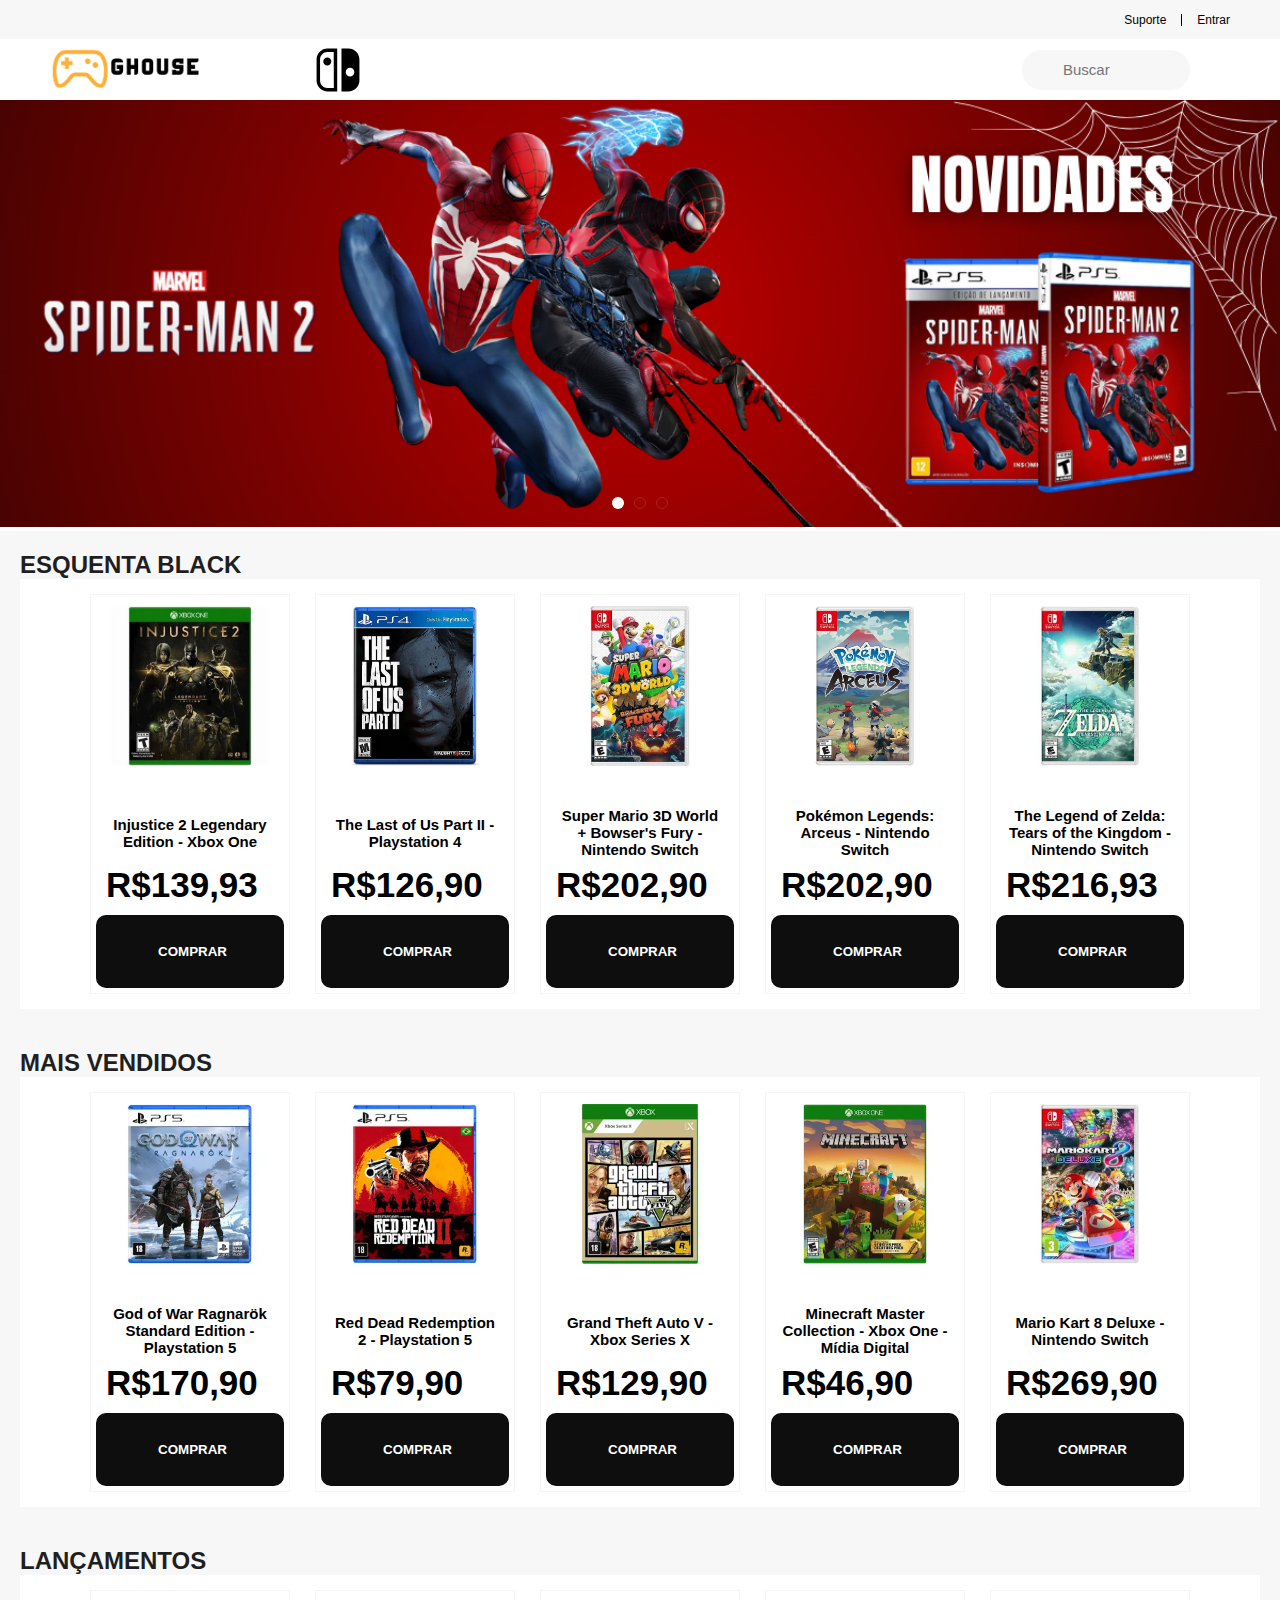
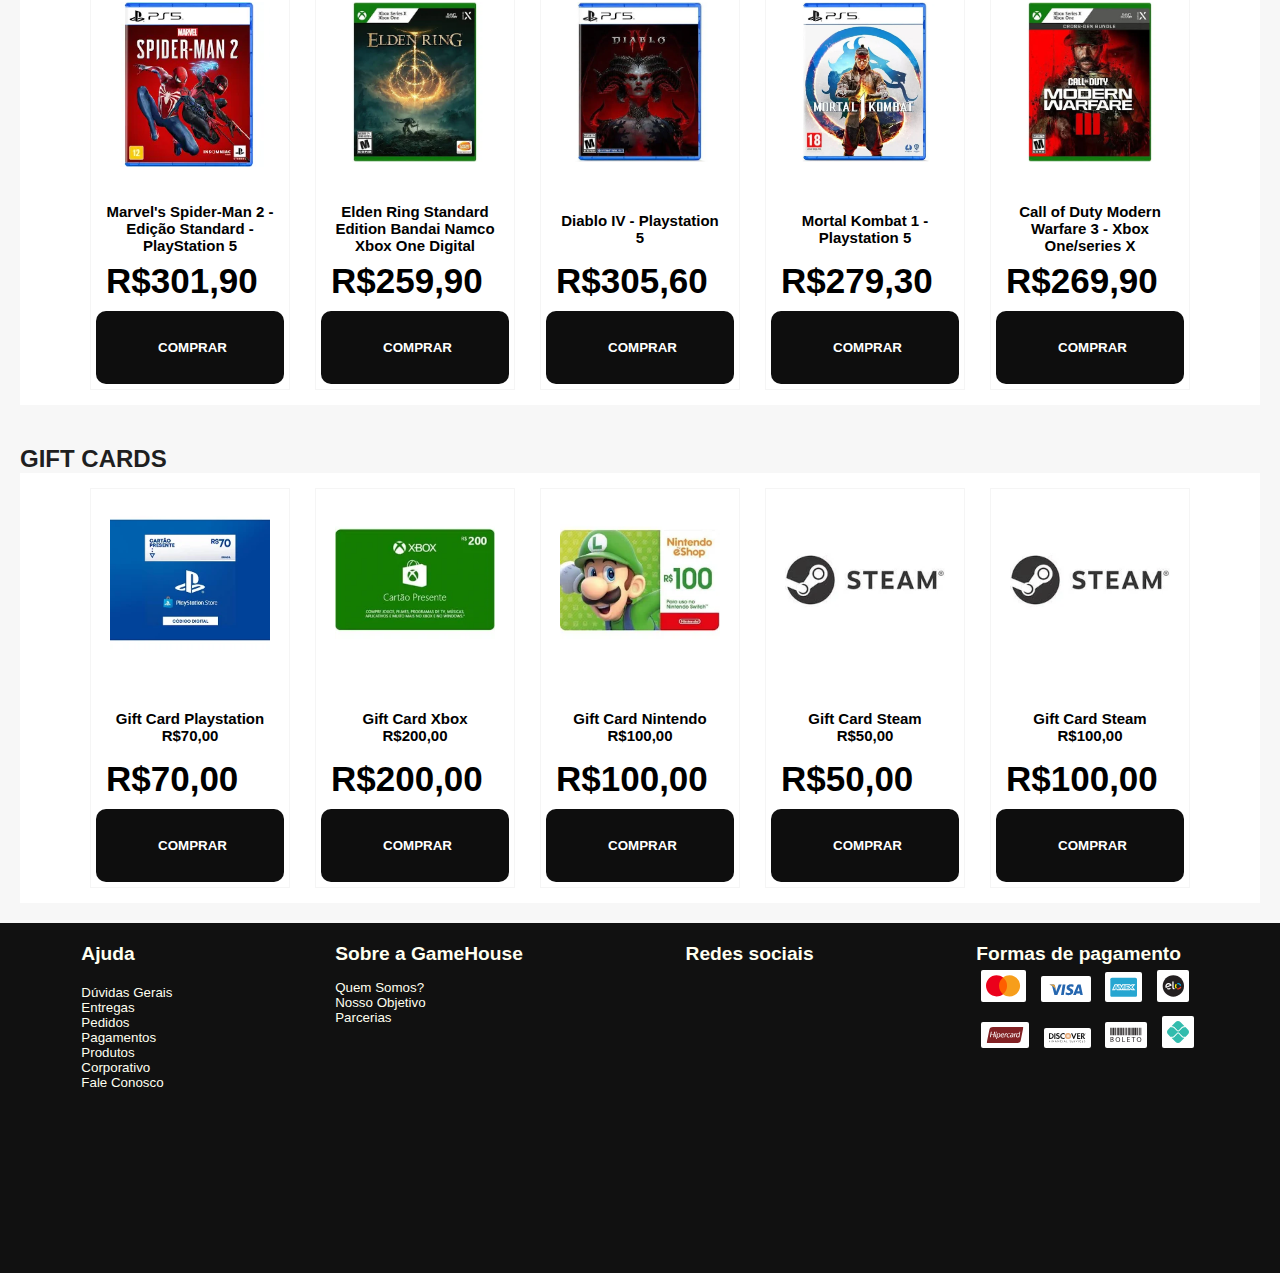
<file: homepage/index.html>
<!DOCTYPE html>
<html lang="pt-br">

<head>
  <meta charset="UTF-8" />
  <meta http-equiv="X-UA-Compatible" content="IE=edge" />
  <meta name="Casa Nerd" content="width=device-width, initial-scale=1.0" />
  <title>Casa Nerd</title>
  <!-- estilização -->
  <link rel="stylesheet" href="/homepage/CSS/style.css" />
  <!-- icons -->
  <link rel="stylesheet" href="https://cdnjs.cloudflare.com/ajax/libs/font-awesome/6.4.2/css/all.min.css"
    integrity="sha512-z3gLpd7yknf1YoNbCzqRKc4qyor8gaKU1qmn+CShxbuBusANI9QpRohGBreCFkKxLhei6S9CQXFEbbKuqLg0DA=="
    crossorigin="anonymous" referrerpolicy="no-referrer" />
</head>

<body>
  <!-- navbar -->
  <header>
    <div class="login-suport-container">
      <div class="CasaNerd">

      </div>

      <a href="#">Suporte</a>
      <hr>
      <a href="#">Entrar</a>
    </div>

    <div class="nav-container">
      <div class="logo-container">
        <a href="#"><img src="/homepage/img/LOGOGHOUSE.png" alt="Home"></a>
      </div>

      <div class="categories-container">
        <div class="entrar-suporte">
          <a id="suporte" href="#">Suporte</a>
          <a id="entrar" href="#">Entrar</a>
        </div>
        <div id="nintendo-container" class="categorie" onmouseover="mouseEncima()" onmouseleave="mouseFora()"><svg
            width="50" role="img" focusable="false" aria-hidden="true" xmlns="http://www.w3.org/2000/svg"
            viewBox="0 0 14 14">
            <path id="logo-nintendo"
              d="m 8.088,13 1.837,0 C 11.613,13 13,11.613 13,9.925 l 0,-5.85 C 13,2.3875 11.613,1 9.925,1 L 8.05,1 C 8.013,1 7.975,1.037 7.975,1.075 l 0,11.85 C 7.9745,12.963 8.0125,13 8.088,13 Z m 2.287,-6.5995 c 0.6755,0 1.1995,0.5625 1.1995,1.199 0,0.676 -0.5625,1.2 -1.1995,1.2 -0.675,0 -1.2,-0.5245 -1.2,-1.2 C 9.1375,6.925 9.7,6.4005 10.375,6.4005 Z M 6.7,1 4.075,1 C 2.3875,1 1,2.3875 1,4.075 l 0,5.85 C 1,11.613 2.3875,13 4.075,13 L 6.7,13 c 0.037,0 0.075,-0.037 0.075,-0.0745 l 0,-11.8505 C 6.7755,1.037 6.7375,1 6.7,1 Z m -0.862,11.0255 -1.763,0 c -1.163,0 -2.1005,-0.9375 -2.1005,-2.1005 l 0,-5.85 c 0,-1.163 0.9375,-2.1005 2.1005,-2.1005 l 1.725,0 0.038,10.051 z M 2.875,4.5995 c 0,0.6375 0.4875,1.125 1.125,1.125 0.6375,0 1.125,-0.4875 1.125,-1.125 0,-0.6365 -0.4875,-1.125 -1.125,-1.125 -0.6375,0 -1.125,0.4885 -1.125,1.125 z" />
          </svg></div>
        <div id="playstation" class="categorie"><i class="fa-brands fa-playstation"></i></div>
        <div id="xbox" class="categorie"><i class="fa-brands fa-xbox"></i></div>
        <div id="steam" class="categorie"><i class="fa-brands fa-steam"></i></div>
      </div>

      <div class="search">
        <div class="search-bar">
          <button class="search-btn"><i class="fa-solid fa-magnifying-glass"></i></button>
          <input type="text" class="search-txt" placeholder="Buscar">
        </div>
        <button id="carrinho"><i class="fa-solid fa-bag-shopping"></i></button>
      </div>

      <div class="mobile-menu">
        <div class="line1"></div>
        <div class="line2"></div>
        <div class="line3"></div>
      </div>

    </div>
  </header>
  <div class="conteudo">
    <!-- carrossel de imagens -->
    <section class="slider">
      <div class="slider-content">

        <input type="radio" name="btn-radio" id="radio1">
        <input type="radio" name="btn-radio" id="radio2">
        <input type="radio" name="btn-radio" id="radio3">

        <div class="slide-box primeiro">
          <img class="img-desktop" src="img/homemaranha.png" alt="slide 1">
          <img class="img-mobile" src="img/testeMobile.jpeg" alt="slide 1">
        </div>

        <div class="slide-box">
          <img class="img-desktop" src="img/nintendo.png" alt="slide 2">
          <img class="img-mobile" src="img/testeMobile.jpeg" alt="slide 2">
        </div>

        <div class="slide-box">
          <img class="img-desktop" src="img/steambanner.png" alt="slide 3">
          <img class="img-mobile" src="img/testeMobile.jpeg" alt="slide 3">
        </div>

        <div class="nav-auto">
          <div class="auto-btn1"></div>
          <div class="auto-btn2"></div>
          <div class="auto-btn3"></div>
        </div>

        <div class="nav-manual">
          <label for="radio1" class="manual-btn"></label>
          <label for="radio2" class="manual-btn"></label>
          <label for="radio3" class="manual-btn"></label>
        </div>

      </div>
    </section>

    <!-- produtos -->
    <div class="produtos">
      <section class="sessao-produtos">
        <h2><i class="fa-solid fa-fire"></i> ESQUENTA BLACK</h2>
        <div class="ofertas-semana"></div>
      </section>

      <section class="sessao-produtos">
        <h2><i class="fa-solid fa-crosshairs"></i> MAIS VENDIDOS</h2>
        <div class="mais-vendidos"></div>
      </section>

      <section class="sessao-produtos">
        <h2><i class="fa-solid fa-bolt"></i> LANÇAMENTOS</h2>
        <div class="lancamentos"></div>
      </section>

      <section class="sessao-produtos">
        <h2><i class="fa-solid fa-gift"></i> GIFT CARDS</h2>
        <div class="gift-cards"></div>
      </section>
    </div>

    <!-- saiba mais -->
    <div class="saiba-mais">
      <div class="ajuda">
        <h3>Ajuda</h3>
        <div>
          <a href="#">
            <p>Dúvidas Gerais</p>
          </a>
          <a href="#">
            <p>Entregas</p>
          </a>
          <a href="#">
            <p>Pedidos</p>
          </a>
          <a href="#">
            <p>Pagamentos</p>
          </a>
          <a href="#">
            <p>Produtos</p>
          </a>
          <a href="#">
            <p>Corporativo</p>
          </a>
          <a href="#">
            <p>Fale Conosco</p>
          </a>
        </div>
      </div>

      <div class="sobre-ghouse">
        <h3>Sobre a GameHouse</h3>
        <div>
          <a href="#">
            <p>Quem Somos?</p>
          </a>
          <a href="#">
            <p>Nosso Objetivo</p>
          </a>
          <a href="#">
            <p>Parcerias</p>
          </a>
        </div>
      </div>

      <div class="redes-sociais">
        <h3>Redes sociais</h3>
        <div>
          <a href="#"><i class="fa-brands fa-facebook"></i></a>
          <a href="#"><i class="fa-brands fa-instagram"></i></a>
          <a href="#"><i class="fa-brands fa-youtube"></i></a>
        </div>
      </div>

      <div class="formas-pagamento">
        <h3>Formas de pagamento</h3>
        <div class="formas-pagamento1">
          <img src="svg/mastercard.svg" alt="mastercard">
          <img src="svg/visa.svg" alt="visa">
          <img src="svg/amex.svg" alt="amex">
          <img src="svg/elo.svg" alt="elo">
        </div>
        <div class="formas-pagamento2">
          <img src="svg/hipercard.svg" alt="hipercard">
          <img src="svg/discover.svg" alt="discover">
          <img src="svg/boleto.svg" alt="boleto">
          <img src="svg/pix.svg" alt="pix">
        </div>
      </div>
    </div>
  </div>




  <script src="script.js"></script>
  <script src="https://cdn.jsdelivr.net/npm/@popperjs/core@2.11.8/dist/umd/popper.min.js"
    integrity="sha384-I7E8VVD/ismYTF4hNIPjVp/Zjvgyol6VFvRkX/vR+Vc4jQkC+hVqc2pM8ODewa9r"
    crossorigin="anonymous"></script>
  <script src="https://cdn.jsdelivr.net/npm/bootstrap@5.3.2/dist/js/bootstrap.min.js"
    integrity="sha384-BBtl+eGJRgqQAUMxJ7pMwbEyER4l1g+O15P+16Ep7Q9Q+zqX6gSbd85u4mG4QzX+"
    crossorigin="anonymous"></script>


</body>

</html>
</file>
<file: homepage/CSS/style.css>
* {
    margin: 0;
    padding: 0;
    box-sizing: border-box;
    font-family: Arial, Helvetica, sans-serif;
}

hr {
    border: none;
    border-right: 1px solid black;
    height: 12px;
    margin-left: 15px;
    margin-right: 15px;
}

a {
    text-decoration: none;
}

i {
    transition: color 0.3s;
}

p,
h3 {
    color: #fffff0;
    font-family: Arial, Helvetica, sans-serif;
}

p {
    font-size: smaller;
}

h3 {
    font-size: larger;
}

p:hover {
    color: #c6c6c6;
}

h2 {
    text-transform: uppercase;
    font-family: 'Franklin Gothic Medium', 'Arial Narrow', Arial, sans-serif;
    color: #1f1f1f;
}

button {
    border: none;
    padding: 0;
    margin: 0;
    background: none;
    cursor: pointer;
}

/* header */
.login-suport-container {
    width: 100%;
    height: 65px;
    background-color: #f7f7f7;
    display: flex;
    justify-content: end;
    align-items: center;
    padding-right: 50px;

}

.entrar-suporte {
    display: none;
}

/* .CasaNerd{
    position: absolute;
    left: 5px;
    margin-left: 5px;
} */

/* .CasaNerd p{
    font-family: 'Segoe UI', Tahoma, Geneva, Verdana, sans-serif;
    font-weight: 500;
    background-image: linear-gradient(
        90deg, #7c7c7c , #d1d1d1
    ); 
    -webkit-background-clip: text;
    background-clip: text;
    color: transparent;
    font-size: 10px;
} */

.login-suport-container a {
    color: #000;
}

.login-suport-container a:hover {
    color: #696969;
}

.login-suport-container a {
    font-size: 12px;
    color: black;
}

header {
    display: flex;
    flex-direction: column;
    height: 100px;
    width: 100%;
}

.nav-container {
    width: 100%;
    height: 100%;
    display: flex;
    flex-direction: row;
    background-color: #fff;
}

.logo-container img {
    width: 100%;
    height: 40px;
}



.categories-container {
    width: 55%;
    height: 100%;
    background-color: #fff;
    display: flex;
    flex-direction: row;
    justify-content: center;
    align-items: center;

}

.search {
    width: 25%;
    height: 100%;
}

.logo-container {
    width: 20%;
    display: flex;
    justify-content: center;
    align-items: center;
}


.categorie {
    background-color: #fff;
    height: 100%;
    display: flex;
    justify-content: center;
    align-items: center;
    width: 25%;
    transition: background-color 0.3s;
}

.categorie i {
    color: black;
    font-size: 45px;
}

#playstation:hover {
    background-color: #0070d1;
}

#playstation:hover i {
    color: #fff;
}

#xbox:hover {
    background-color: #107c10;
}

#xbox:hover i {
    color: #fff;
}

#steam:hover {
    background-color: #223d58;
}

#steam:hover i {
    color: #fff;
}

.search {
    display: flex;
    justify-content: right;
    align-items: center;
}

.search-bar {
    width: 50%;
    margin-right: 30px;
    background-color: #f7f7f7;
    height: 40px;
    border-radius: 100px;
    display: flex;
    justify-content: left;
    align-items: center;
    padding-left: 2px;
    padding-right: 10px;
}

.search-bar:hover {
    background-color: #d6d6d6;
}

.search-btn {
    border: none;
    color: #000;
    width: 35px;
    height: 35px;
    border-radius: 100%;
    background-color: transparent;
    display: flex;
    align-items: center;
    justify-content: center;
    padding: 15px;
}

.search-btn:hover {
    background-color: #ededed;
}

.search-txt {
    border: none;
    background: none;
    outline: none;
    padding: 0;
    color: #000;
    font-size: 15px;
    height: 80%;
    width: 100%;
    margin-left: 5px;
}

.search button {
    font-size: 23px;
}

.search-btn i {
    font-size: 15px;
}

#favorito,
#carrinho {
    margin-right: 25px;
    background-color: transparent;
    border-radius: 40px;
    width: 35px;
    height: 35px;
    display: flex;
    align-items: center;
    justify-content: center;
}

#favorito:hover,
#carrinho:hover {
    background-color: #e2e2e2;
}

.mobile-menu {
    display: none;
    cursor: pointer;
    height: 55%;
}

.mobile-menu div {
    width: 32px;
    height: 2px;
    background: #000;
    margin: 8px;
    transition: 0.3s;
}

@media (max-width: 1400px) {
    .logo-container {
        width: 20%;
    }

    .categories-container {
        width: 55%;
    }

    .search {
        width: auto;
    }
}


@media (max-width: 900px) {
    body {
        overflow-x: hidden;
    }

    .nav-container {
        justify-content: end;
        align-items: center;
    }

    .logo-container {
        display: flex;
        justify-content: center;
        align-items: center;
        width: 20%;
    }

    .logo-container img {
        width: 100%;
        height: 100%;
    }

    .search {
        width: 80%;
    }

    .login-suport-container {
        display: none;
    }

    .entrar-suporte {
        height: 300px;
        display: flex;
        justify-content: center;
        align-items: center;
        background-color: #fff;
        width: 100%;
    }

    #suporte {
        margin-right: 40px;
        color: #000;
        font-weight: 700;
    }

    #entrar {
        color: #000;
        margin-left: 50px;
        font-weight: 700;
    }

    .categories-container {
        position: absolute;
        top: 10vh;
        right: 0;
        width: 50vw;
        height: 92vh;
        background: #ccc;
        flex-direction: column;
        align-items: center;
        justify-content: space-around;
        transform: translateX(100%);
        transition: transform 0.3s ease-in;
        z-index: 2;
    }

    .categorie {
        width: 100%;
    }

    .mobile-menu {
        display: block;
        margin-right: 30px;
        height: auto;
    }

    /* CARROSSEL */

    /* .slider {
        display: none;
    } */

    
}

.categories-container.active {
    transform: translateX(0);
}

@keyframes navLinkFade {
    from {
        opacity: 0;
        transform: translateX(0);
    }

    to {
        opacity: 1;
        transform: translate(4px);
    }
}

.mobile-menu.active .line1 {
    transform: rotate(-45deg) translate(-8px, 8px);
}

.mobile-menu.active .line2 {
    opacity: 0;
}

.mobile-menu.active .line3 {
    transform: rotate(45deg) translate(-5px, -7px);
}

/* carrossel */

section.slider {
    margin: 0 auto;
    width: 100%;
    height: auto;
    padding: 0 !important;
    overflow: hidden;
}

.slider-content {
    width: 400%;
    height: auto;
    display: flex;
}

.slider-content input,
.img-mobile {
    display: none;
}

.slide-box {
    width: 25%;
    height: auto;
    position: relative;
    text-align: center;
    transition: 1s;
}

.slide-box img {
    width: 100%;
}

.nav-manual,
.nav-auto {
    position: absolute;
    width: 100%;
    margin-top: 31%;
    display: flex;
    justify-content: center;
}

.nav-manual .manual-btn,
.nav-auto div {
    border: 1px solid #fff1;
    padding: 5px;
    border-radius: 50%;
    cursor: pointer;
    transition: 0.2s;
}

.nav-manual .manual-btn:not(:last-child),
.nav-auto div:not(:last-child) {
    margin-right: 10px;
}

.nav-manual .manual-btn:hover {
    background-color: #fff;
}

#radio1:checked~.nav-auto .auto-btn1,
#radio2:checked~.nav-auto .auto-btn2,
#radio3:checked~.nav-auto .auto-btn3 {
    background-color: #fff;
}

#radio1:checked~.primeiro {
    margin-left: 0%;
}

#radio2:checked~.primeiro {
    margin-left: -25%;
}

#radio3:checked~.primeiro {
    margin-left: -50%;
}

/* produtos */
.produtos {
    width: 100%;
    background-color: #f7f7f7;
}

.sessao-produtos {
    padding: 20px;
}

.produtos i {
    color: #ffac20;
}

.ofertas-semana,
.mais-vendidos,
.lancamentos,
.gift-cards {
    background-color: #fff;
    padding: 15px;
    display: flex;
    justify-content: center;
    flex-direction: row;
    column-gap: 25px;
    /* overflow: scroll; */
}

@media (max-width: 900px) {
    /* Produtos */
    .ofertas-semana,
    .mais-vendidos,
    .lancamentos,
    .gift-cards {
        overflow-x: scroll;
        justify-content: left;
    }

    .ofertas-semana::-webkit-scrollbar,
    .mais-vendidos::-webkit-scrollbar,
    .lancamentos::-webkit-scrollbar,
    .gift-cards::-webkit-scrollbar{
        width: 10px;
    }

    .ofertas-semana::-webkit-scrollbar-thumb,
    .mais-vendidos::-webkit-scrollbar-thumb,
    .lancamentos::-webkit-scrollbar-thumb,
    .gift-cards::-webkit-scrollbar-thumb{
        border-radius: 50px;
        background: #ffac20;
    }

    .ofertas-semana::-webkit-scrollbar-track ,
    .mais-vendidos::-webkit-scrollbar-track ,
    .lancamentos::-webkit-scrollbar-track ,
    .gift-cards::-webkit-scrollbar-track {
        background: #f7f7f7;
    }

}

.produto-cartao {
    width: 200px;
    height: 400px;
    border: 1px solid;
    padding: 5px;
    display: flex;
    flex-direction: column;
    border: 1px solid #f5f5f5;
}

.product-content {
    flex: 4;
    width: 100%;
    height: auto;
    background-repeat: no-repeat;
    background-position: top;
    background-size: 160px;
    display: flex;
    flex-direction: column;
    justify-content: end;
    padding: 10px;
    cursor: pointer;
}

.favoritar-carrinho {
    height: auto;
    display: flex;
    justify-content: end;
}

.favoritar-carrinho i {
    margin: 3px;
    color: #b6bbc2;
}

.fa-plus {
    cursor: pointer;
}

/* .fa-heart {
    cursor: pointer;
} */

.title {
    display: flex;
    height: 65px;
    justify-content: center;
    align-items: center;
    font-size: 15px;
    text-align: center;
    font-weight: bolder;
}

/* .old-value {
    width: 100%;
    font-size: 14px;
    text-decoration: line-through;
} */

.current-value {
    width: 100%;
    font-size: 35px;
    font-weight: bold;
}

.action {
    flex: 1;
    height: 20%;
    width: 100%;
    display: flex;
    justify-content: center;
    align-items: center;
    color: #fff;
    font-family: Arial, Helvetica, sans-serif;
    font-weight: 800;
    font-size: smaller;
    text-transform: uppercase;
    background-color: #0e0e0e;
    border-radius: 10px;
    cursor: pointer;
    transition: 0.2s;
}

.action:hover{
    background-color: #252525;
}

.action i {
    margin-right: 5px;
    font-size: large;
    color: #fff;
}

.produto-cartao:hover {
    box-shadow: 5px 5px 10px rgba(0, 0, 0, 0.3);
}

/* todo conteudo fora do header */
/* .conteudo{
    width: 100%;
    height: calc(100vh - 100px);
    overflow-y: auto;
} */


/* saiba mais */
.saiba-mais {
    width: 100%;
    height: 350px;
    background-color: #111111;
    display: flex;
    justify-content: space-around;
    padding-top: 20px;
}

.ajuda div {
    margin-top: 20px;
}

.sobre-ghouse div {
    margin-top: 15px;
    width: 50%;
}

.redes-sociais i {
    color: #696969;
    padding: 0 10px 0 10px;
    margin-top: 10px;
}

.redes-sociais i:hover {
    color: #ffffff;
}

.formas-pagamento img {
    background-color: #fff;
    border-radius: 2px;
    padding: 5px;
    margin: 5px;
}
</file>
